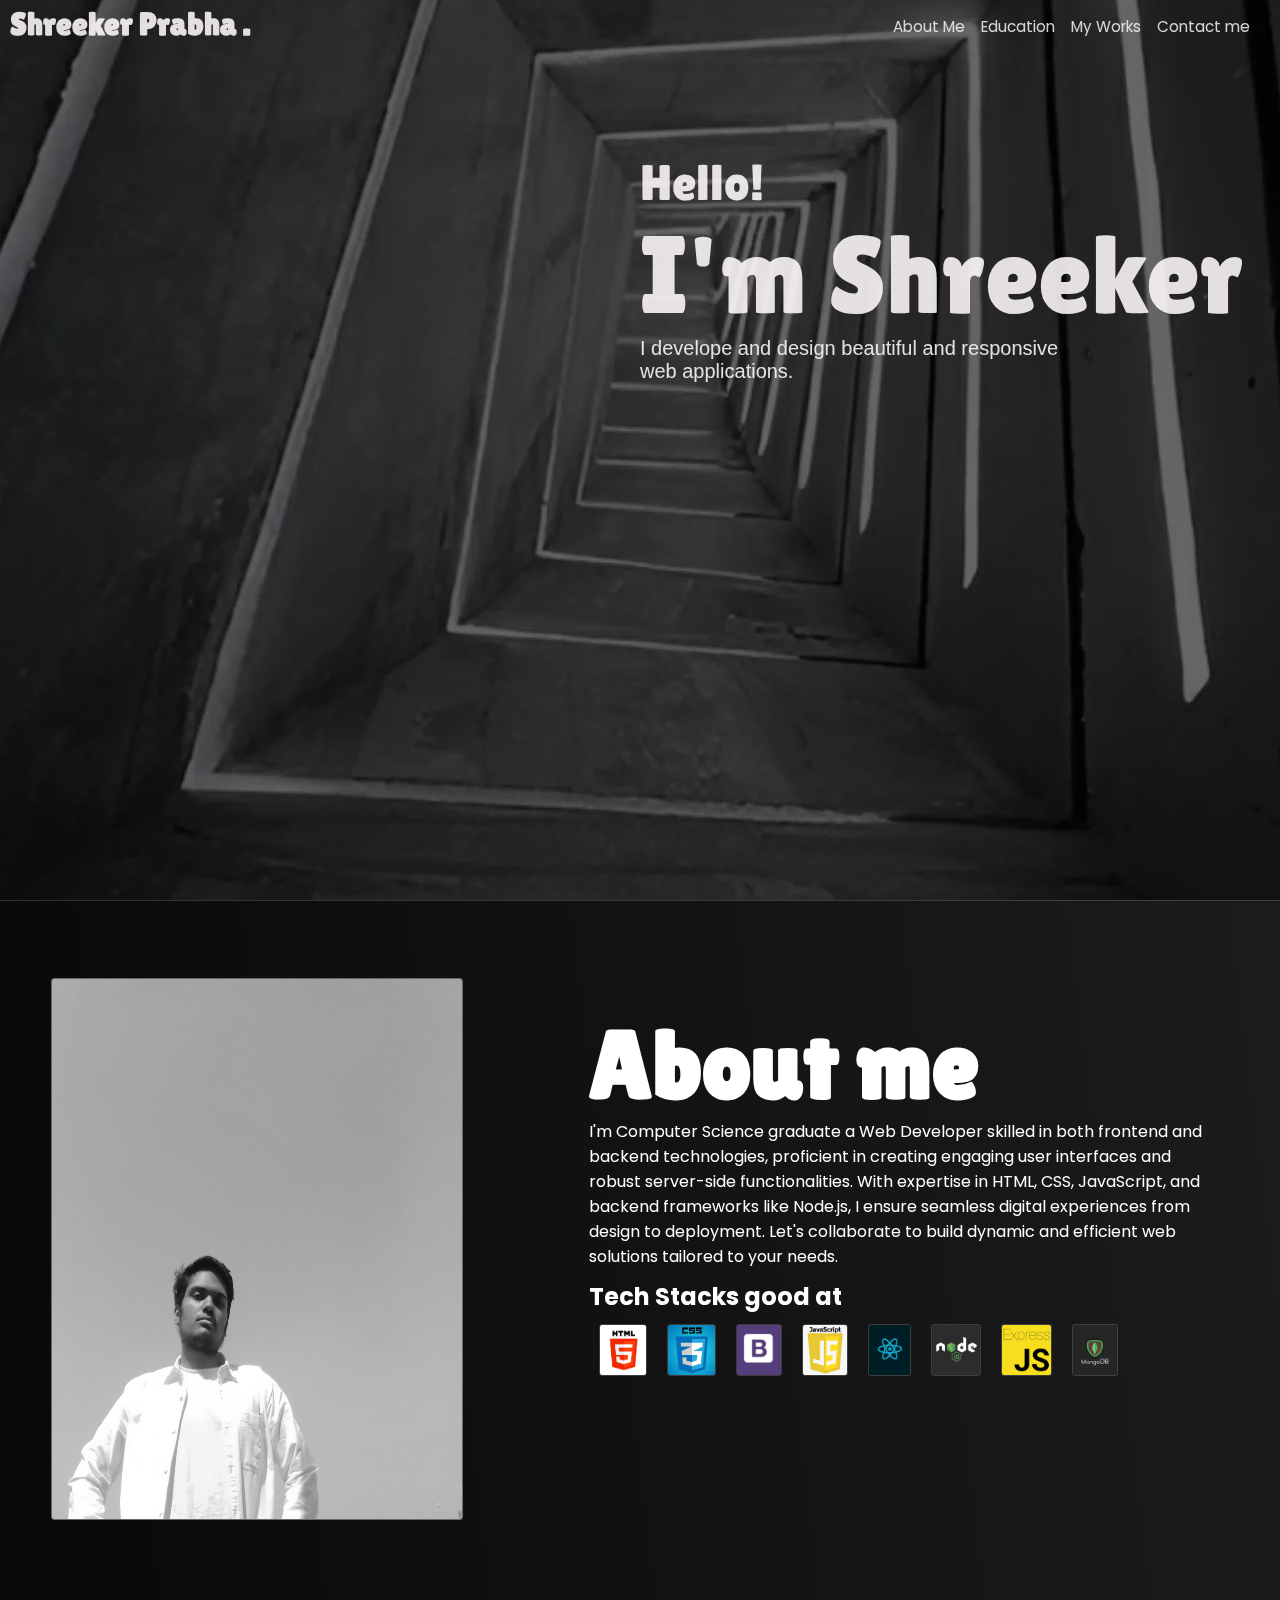
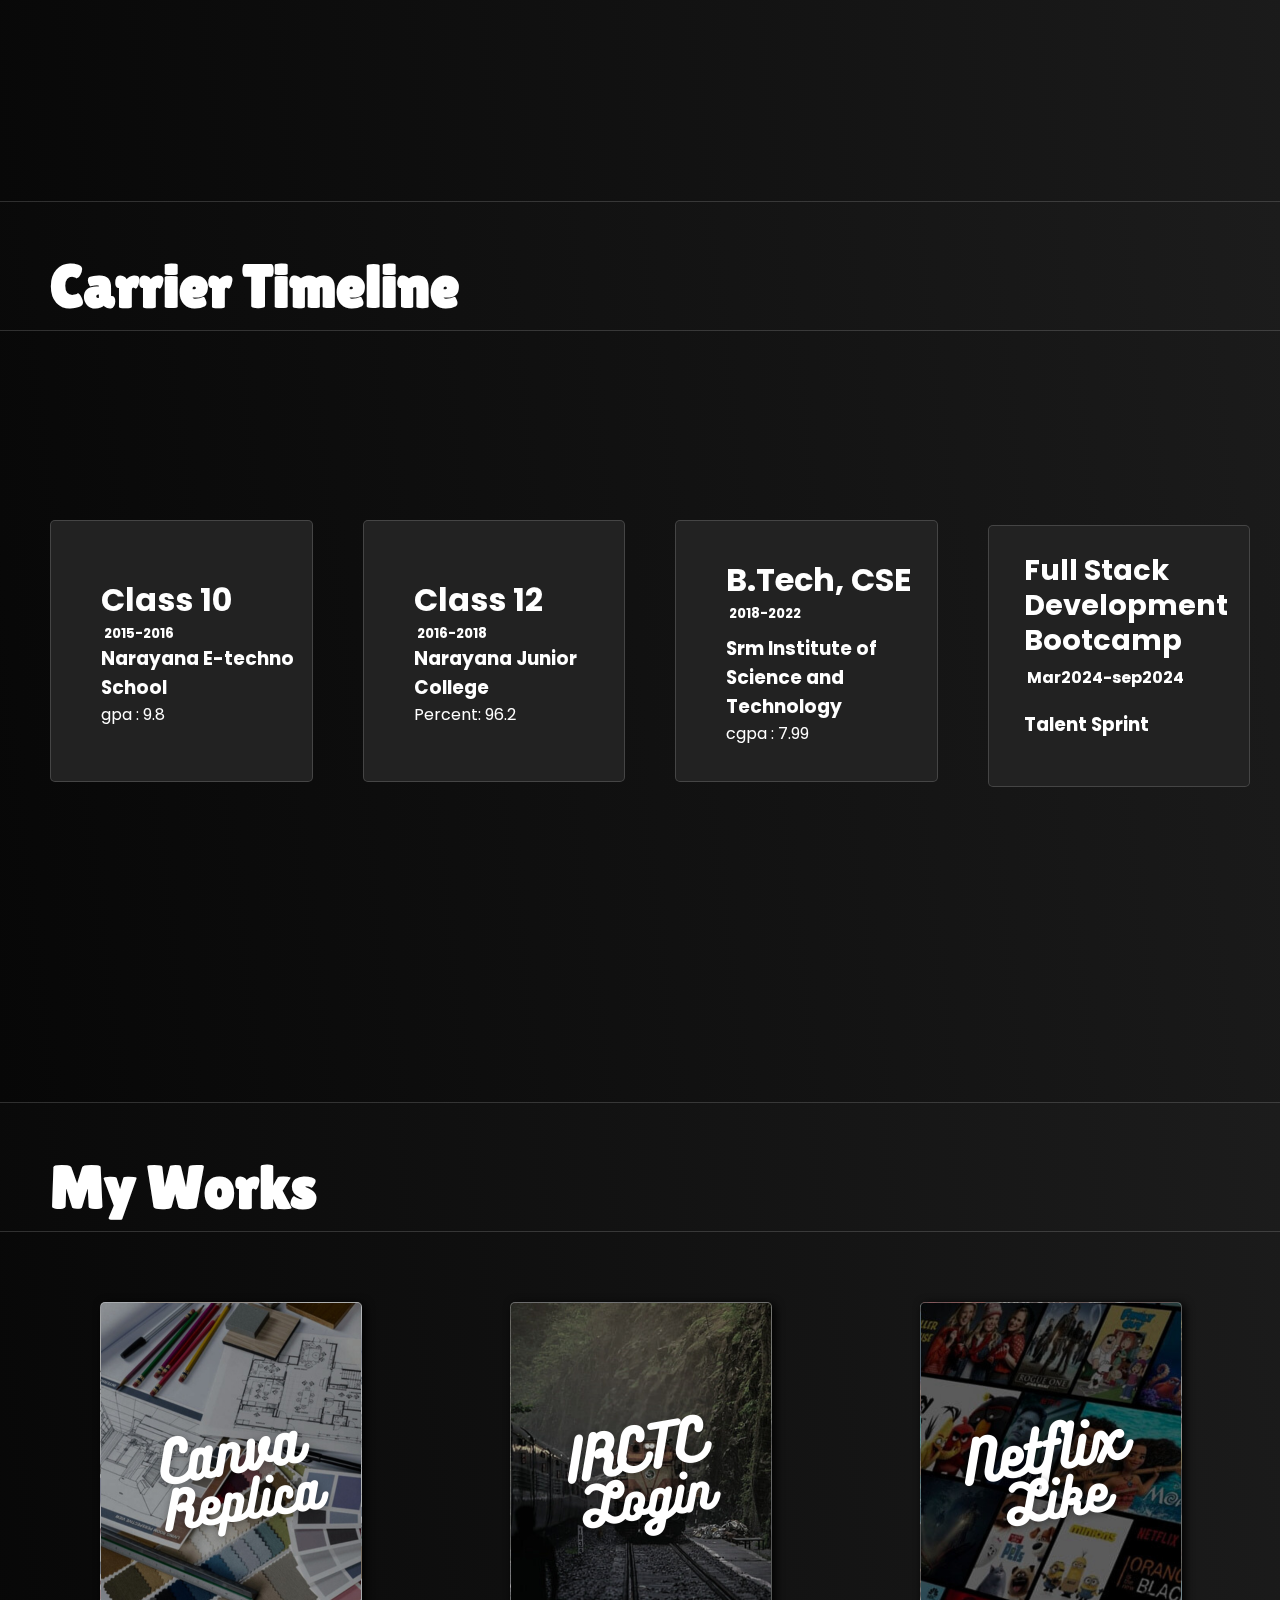
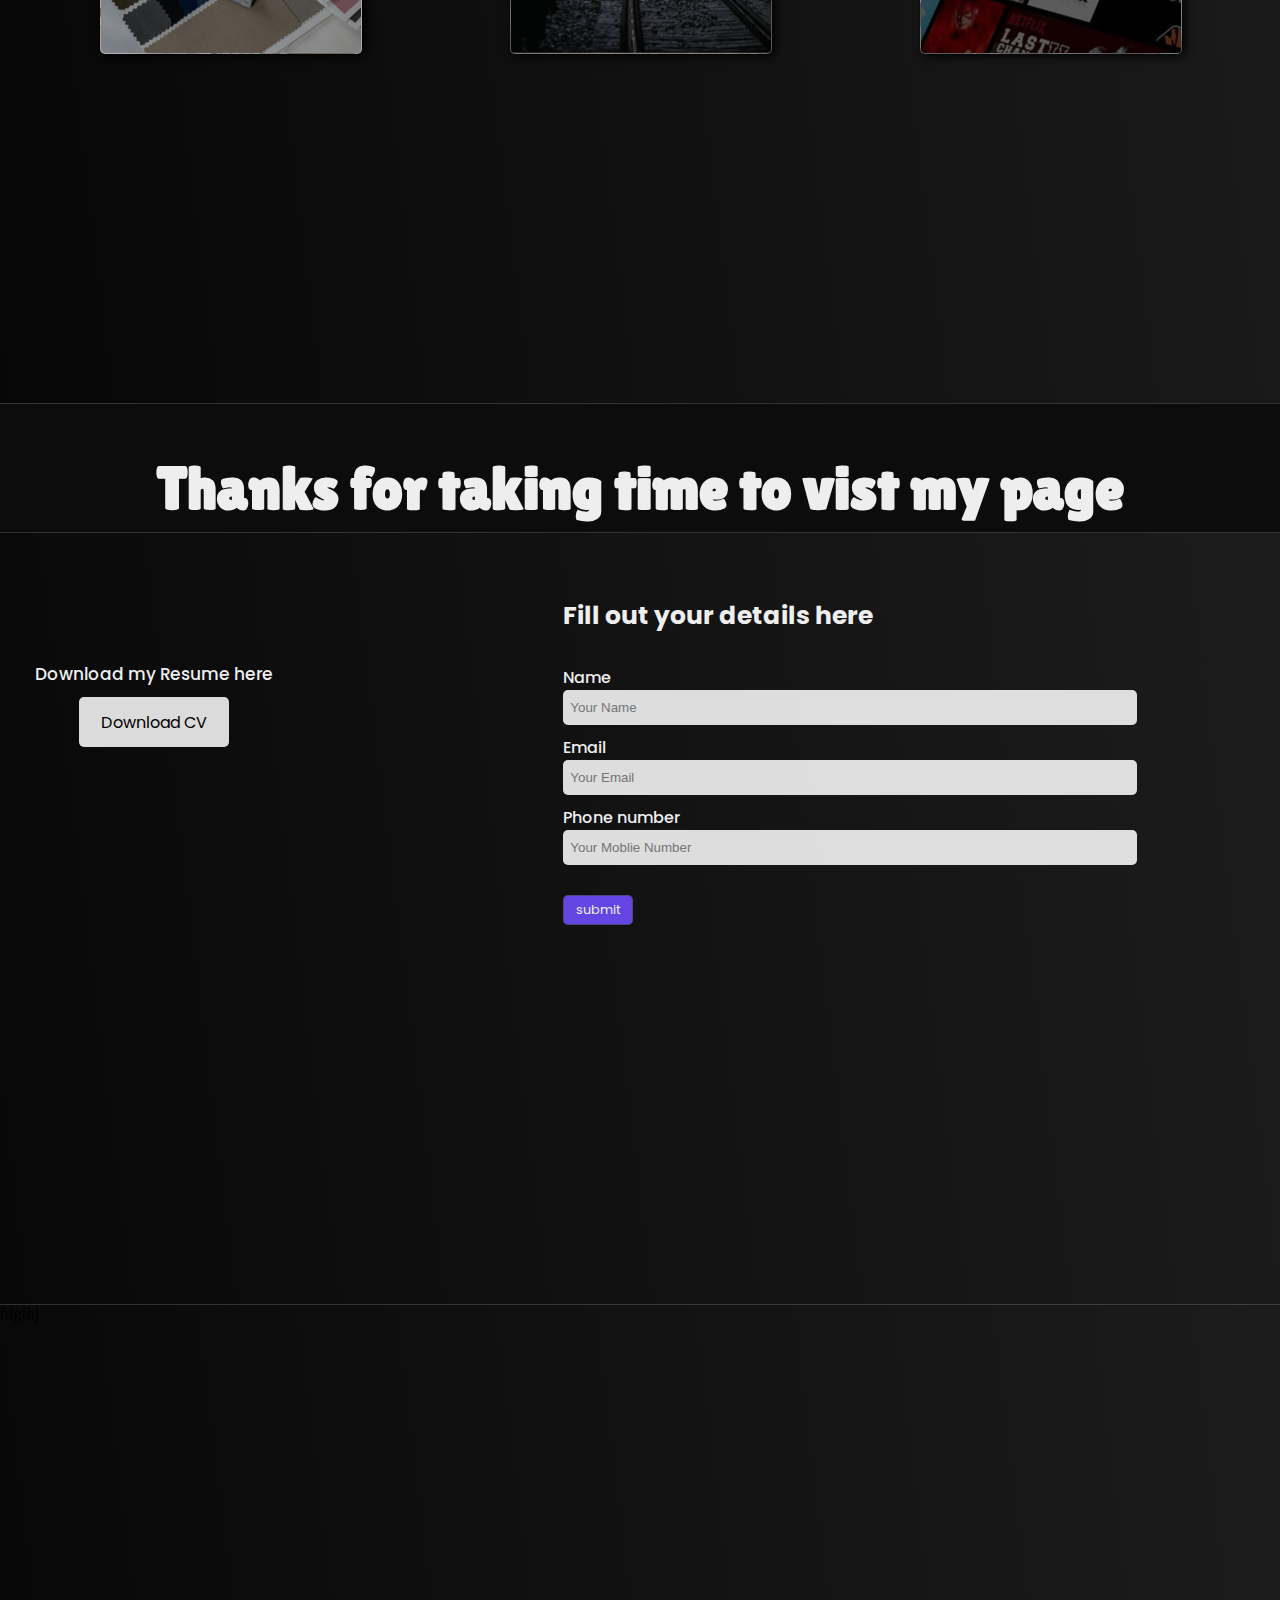
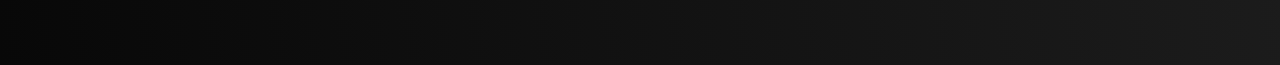
<file: portfolio.html>
<!DOCTYPE html>
<html lang="en">

<head>
    <meta charset="UTF-8">
    <meta name="viewport" content="width=device-width, initial-scale=1.0">
    <title>Document</title>
    <link rel="stylesheet" href="portfolio.css">
    <link rel="preconnect" href="https://fonts.googleapis.com">
    <link rel="preconnect" href="https://fonts.gstatic.com" crossorigin>
    <link
        href="https://fonts.googleapis.com/css2?family=Josefin+Sans:ital,wght@0,100..700;1,100..700&family=Lilita+One&family=Poppins:ital,wght@0,100;0,200;0,300;0,400;0,500;0,600;0,700;0,800;0,900;1,100;1,200;1,300;1,400;1,500;1,600;1,700;1,800;1,900&display=swap"
        rel="stylesheet">
    <link rel="stylesheet" href="https://cdnjs.cloudflare.com/ajax/libs/font-awesome/6.5.2/css/all.min.css">
</head>

<body>
    <div class="content">
        <div class="menubar">

            <i class="fa-solid fa-bars"></i>

            <div class="sidenav">
                <li>
                    <h1>Shreeker Prabha</h1>
                </li>
                <li class="navcon"><a href="#three">About me</a> </li>
                <li class="navcon"><a href="#four">Education</a></li>
                <li class="navcon"><a href="#five">My Works</a></li>
                <li class="navcon"><a href="#six">Contact me</a></li>

            </div>



        </div>


        <div class="tile" id="one">



            <div class="logo">

                <h1>Shreeker Prabha <b>.</b></h1>
            </div>
            <div class="rightnav">
                <li class="list1" ><a href="#three">About Me</a></li>&nbsp;&nbsp;&nbsp;&nbsp;
                <li class="list1" ><a href="#four">Education</a></li>&nbsp;&nbsp;&nbsp;&nbsp;
                <li class="list1" ><a href="#five">My Works</a></li>&nbsp;&nbsp;&nbsp;&nbsp;
                <li class="list1" ><a href="#six">Contact me</a></li>


            </div>
        </div>
        <div class="tile" id="two">

            <video autoplay muted src="images/My Video2.mp4"></video>
            <div class="con1">
                <div class="intro">
                    <h1>
                        Hello!

                    </h1>

                </div>
                <div class="name">
                    <h1>
                        I'm Shreeker
                    </h1>

                </div>
                <div class="moto1">
                    <h1>
                        I develope and design beautiful and responsive
                    </h1>
                </div>
                <div class="moto2">
                    <h1>web applications.</h1>
                </div>

            </div>


        </div>
        <div class="tile" id="three">
            <div class="profileimg">
                <div class="photo1">
                    <img src="images/profile photo.jpg" alt="">
                </div>
            </div>
            <div class="aboutme">
                <div class="matter1">
                    <h1>About me</h1>
                    <p>I'm Computer Science graduate a Web Developer skilled in both frontend and backend technologies,
                        proficient in creating engaging user interfaces and robust server-side functionalities. With
                        expertise in HTML, CSS, JavaScript, and backend frameworks like Node.js, I ensure seamless
                        digital experiences from design to deployment. Let's collaborate to build dynamic and efficient
                        web solutions tailored to your needs.</p>
                </div>
                <h2>
                    Tech Stacks good at
                </h2>

                <div class="stacks">

                    <img src="images/html.png" alt="">
                    <img src="images/css.png" alt="">
                    <img src="images/bootstrap.png" alt="">
                    <img src="images/js.png" alt="">
                    <img src="images/react.js.png" alt="">
                    <img src="images/Screenshot 2024-04-14 191000.png" alt="">
                    <img src="images/expressjs.png" alt="">
                    <img src="images/mongodb.png" alt="">
                </div>
            </div>
        </div>
        <div class="tile" id="four">
            <div class="tit1"><h1>Carrier Timeline</h1></div>
            <div class="time">
                <div class="abhyaz">
                    <h1>Class 10</h1>
                    <h5>&nbsp;2015-2016</h5>
                    <h3>Narayana E-techno School</h3>
                    
                    <p>gpa : 9.8</p>
                </div>
                <div class="srm">
                    <h1>Class 12</h1>
                    <h5>&nbsp;2016-2018</h5>
                    <h3>Narayana Junior College</h3>
                    
                    <p>Percent: 96.2</p>
                </div>
                <div class="inter">
                    <h1>B.Tech, CSE</h1>
                    <h5>&nbsp;2018-2022</h5>
                    <h3>Srm Institute of Science and Technology</h3>
                    
                    <p>cgpa : 7.99</p>
                </div>
                <div class="ssc">
                    <h1>Full Stack Development Bootcamp</h1>
                    <h5>&nbsp;Mar2024-sep2024</h5>
                    <h3>Talent Sprint</h3>
                    
                    
                </div>
            </div>
            

        </div>
        <div class="tile" id="five">
           <div class="tit2">
                <h1>My Works</h1>
           </div>
           <div class="works">
            <div class="work1">
                <div class="workinfo1">
                    <h1>Canva <br>home page Replica</h1>
                    <h4>Tools Used: <br>HTML,CSS,BOOTSTRAP</h4>
                </div>
            </div>
            <div class="work2">
                <div class="workinfo1">
                    <h1>IRCTC <br>Login page Replica</h1>
                    <h4>Tools Used: <br>HTML,CSS</h4>
                </div>
            </div>
            <div class="work3">
                <div class="workinfo1">
                    <h1>Netflix<br>Home page </h1>
                    <h4>Tools Used: <br>HTML,CSS BOOTSTRAP</h4>
                </div>
            </div>
           </div>
        </div>
        <div class="tile" id="six">
            <div class="endcard">
                <h1>Thanks for taking time to vist my page</h1>
            </div>
            <div class="form">
                <div class="dcv">
                    <h2>Download my Resume here</h2>
                    <a href="Tejaswi Srikar Prabha Resume Online.pdf" download=""><button>Download CV</button></a>
                </div>
                <div class="details">
                    <div>
                        <h2>Fill out your details here</h2>
                    </div>
                    <div class="textboxes">
                        <div class="email">
                            <label for="">Name <br></label>
                            <input type="name" placeholder="&nbsp; Your Name">
                        </div>
                        <div class="email">
                            <label for="">Email <br></label>
                            <input type="email" placeholder="&nbsp; Your Email">
                        </div>
                        <div class="number">
                            <label for="">Phone number <br></label>
                            <input type="number" placeholder="&nbsp; Your Moblie Number">
                        </div>
                        <div class="btn">
                            <button>submit</button>
                        </div>

                    </div>
                </div>
            </div>
        </div>

    </div>
    <div class="footer">
        fdgfhj
    </div>
</body>

</html>
</file>
<file: portfolio.css>
* {
    padding: 0px;
    margin: 0px;

}

html {
    scroll-behavior: smooth;
    scroll-margin-top: 50px;
    scroll-snap-type: y mandatory;




}

.tile {
    scroll-snap-align: start;
    scroll-snap-stop: always;
}

::-webkit-scrollbar {
    display: none;
}

body {
    background-color: black;
    overflow-x: hidden;


}

#one {
    width: 100vw;
    height: 50px;
    position: fixed;
    z-index: 2;

    font-family: "Poppins", sans-serif;
    display: grid;
    grid-template-rows: 1fr;
    grid-template-columns: 1fr 1fr;

}
.menubar{
    display: none;
    position: fixed;
    color: rgb(12, 12, 12);
    font-size: 25px;
    padding-left: 20px;
    padding-top: 8px;
    z-index: 3;
    cursor: pointer;
    
}
.sublist{
    list-style-type: none;
}
.menubar:hover{
    color: black;
    .sidenav{
        transform: translateX(105vw);
    }
}

.logo {
    grid-row: 1/2;
    grid-column: 1/2;
    font-family: "Lilita One", sans-serif;
    color: rgba(255, 250, 250, 0.88);
    font-weight: 500;
    padding-left: 10px;
    padding-top: 5px;
    display: flex;
    flex-direction: row;
    

}
.logo h1{
    cursor: pointer;
    
}


.rightnav {
    position: relative;
    grid-row: 1/2;
    grid-column: 2/3;
    display: flex;
    font-size: 0.95rem;
    display: flex;
    justify-content: flex-end;
    padding-right: 30px;
    padding-top: 15px;
    color: rgba(239, 239, 239, 0.88);
}
.rightnav a{
    text-decoration: none;
    position: relative;
    cursor: pointer;
    color: rgba(239, 239, 239, 0.88);
}
.rightnav li {
    list-style-type: none;
    position: relative;
    cursor: pointer;
    
   
}

.list1::after{
    content: '';
    position: absolute;
    background-color: white;
    height: 3px;
    width: 0;
    left: 0;
    top: 25px;
    transition: 0.3s;

}
.list1{
    transition: 0.3s;
}
.list1:hover{
    transform: scale(1.05);
}
.list1:hover::after{
       width: 100%;
}
.sidenav{
    background-color: black;
    color: rgb(224, 223, 223);
    height: 100vh;
    width: 100vw;
    display: flex;
    flex-direction: column;
    justify-content: center;
    align-items: flex-start;
    
    
    
    
    transition: 0.3s;
    
    position: absolute;
    z-index: 3;
    top: 0px;
    left:-120vw;
    
    
    

}

.sidenav li{
    
    list-style-type: none ;
    text-align: center;
    
    line-height: 15vh;
    transition: 0.3s;
    
    

}
.sidenav h1{
    font-family: "Lilita One", sans-serif;
    font-size: 2rem;
    
}
.sidenav a{
    text-decoration: none;
    color: rgba(255, 255, 255, 0.88);
    font-size: 1.5rem;
    font-family: "Poppins", sans-serif;
    transition: 0.3s;
}
.navcon:hover{
    transform: scale(1.15);
    color: rgb(181, 180, 180);
}

.name1{
    font-family: "Lilita One", sans-serif;
    
   
}

#two {
    display: grid;
    grid-template-rows: 1fr;
    grid-template-columns: 1fr 1fr;
    position: sticky;
    top: 0vh;
    height: 100vh;
    width: 100vw;
    background-color: rgb(0, 0, 0);

    z-index: -1;
    color: white;
    overflow: hidden;
}



#two video {
    position: fixed;
    min-width: 100vw;
    min-height: 100vh;

    right: -300px;
    bottom: 0px;
    opacity: 0.4;
    z-index: -2;

}
.con1 {
    display: flex;
    flex-direction: column;
    padding-top: 15%;
    padding-left: 60px;
    
    grid-row: 1/2;
    grid-column: 2/3;
    position: fixed;


}


.intro {

    display: inline-block;


    animation: visb 3s;


}

@keyframes visb {
    0% {
        opacity: 0;
    }

    100% {
        opacity: 0;
    }
}

.intro h1{

    width: 100%;
    font-family: "Lilita One", sans-serif;
    font-weight: 500;
    font-size: 50px;
    color: rgba(255, 250, 250, 0.88);
    white-space: nowrap;
    overflow: hidden;
    opacity: 1;
    animation:
        typing 0.5s steps(6),
        step-end  alternate;
    animation-delay: 3s;



}



@keyframes typing {
    0% {

        width: 0%;
    }

}

.name {

    display: inline-block;


    animation: visb 4.5s;


}

@keyframes visb {
    0% {
        opacity: 0;
    }

    100% {
        opacity: 0;
    }
}

.name h1 {

    width: 100%;
    font-family: "Lilita One", sans-serif;
    font-weight: 500;
    font-size: 110px;
    color: rgba(255, 250, 250, 0.88);
    white-space: nowrap;
    overflow: hidden;
    opacity: 1;
    animation:
        typing 1s steps(12),
        step-end infinite alternate;
    animation-delay: 4.5s;



}



.moto1 {

    display: inline-block;


    animation: visb 7s;


}


.moto1 h1 {

    width: 100%;
    color: rgba(255, 250, 250, 0.88);
    font-weight: 100;
    font-size: 20px;
    font-family: 'Lucida Sans', 'Lucida Sans Regular', 'Lucida Grande', 'Lucida Sans Unicode', Geneva, Verdana, sans-serif;
    white-space: nowrap;
    overflow: hidden;
    opacity: 1;
    animation:
        typing 3s steps(46),
        step-end  alternate;
    animation-delay: 7s;



}


.moto2 {

    display: inline-block;


    animation: visb 9.5s;


}

.moto2 h1 {

    width: 100%;
    color: rgba(255, 250, 250, 0.88);
    font-weight: 100;
    font-size: 20px;
    font-family: 'Lucida Sans', 'Lucida Sans Regular', 'Lucida Grande', 'Lucida Sans Unicode', Geneva, Verdana, sans-serif;
    white-space: nowrap;
    overflow: hidden;
    opacity: 1;
    animation:
        typing 1.9s steps(17),
        step-end  alternate;
    animation-delay: 9.5s;



}

#three {

    position: sticky;
    top: 50px;
    height: 100vh;
    width: 100vw;
    
    background: linear-gradient(83deg, rgb(8, 8, 8) 0%, rgba(28,28,28,1) 100%, rgba(0,0,0,1) 100%);
    border-top: 1px solid rgba(255, 255, 255, 0.161);
    z-index: -1;
    color: white;
    
    display: grid;
    grid-template-rows: 1fr;
    grid-template-columns: 1fr 1fr 1fr 1fr 1fr;
    transition: 0.3s;
}
.profileimg{
    grid-row: 1/2;
    grid-column: 1/3;
    
    
    
}
.photo1{
    height: 60%;
    width: 80%;
    padding-left: 10%;
    padding-top: 15%;
    flex-shrink: 0;

}
.photo1 img{
    overflow: hidden;
   width: 100%;
   height: 100%;
   border-radius: 3px;
   border: 1px solid rgba(255, 255, 255, 0.384);
}

.aboutme{
    grid-row: 1/2;
    grid-column: 3/6;
    
    display: flex;
    flex-direction: column;
    padding: 10%;
    
}
.matter1{
   
   padding-top: 5%;
}
.matter1 h1{
    font-size: 6em;
    font-family: "Lilita One", sans-serif;
    
}
.matter1 p{
    font-family: "Poppins", sans-serif;
}
.stacks {
    display: flex;
    flex-direction: row;
    flex-wrap: wrap;
}
.aboutme h2{
    font-family: "Poppins", sans-serif;
    margin-top: 10px;
    margin-bottom: 10px;
}
.stacks img{
    height:50px;
    margin-left: 10px;
    margin-right: 10px;
    border-radius: 3px;
    border: 1px solid rgba(255, 255, 255, 0.178);
   
}






#four {
    position: sticky;
    top: 50px;
    height: 100vh;
    width: 100vw;
    z-index: 0;
    background: linear-gradient(83deg, rgb(8, 8, 8) 0%, rgba(28,28,28,1) 100%, rgba(0,0,0,1) 100%);
    border-top: 1px solid rgba(255, 255, 255, 0.161);
    color: white;
    
}
.tit1{
    padding-top: 50px;
    padding-left: 50px;
    padding-bottom: 10px;
    font-family: "Lilita One", sans-serif;
    font-size: 30px;
    border-bottom: 1px solid rgba(255, 255, 255, 0.161);
    
}
.time{
    background-color: rgba(62, 62, 62, 0.007);
    height: 100%;
    display: flex;
    justify-content: center;
    align-items: center;
   padding-right: 30px;
    
    
}
.time  div{
    width: 260px;
    height: 260px;
    background-color: rgb(34, 34, 34);
    margin-left: 50px;
    margin-bottom: 20%;
    border: 1px solid  rgba(255, 255, 255, 0.161);
    border-radius: 5px;

}
.time div::after{
    content: '';
    position: absolute;
    background-color: white;
    height: 4px;
    width: 0%;
    left: 60px;
    top: 320px;
    z-index: -1;
    
    transition: 0.5s;
}
.abhyaz,.srm,.inter,.ssc{
    transition: 0.3s;
}
.abhyaz:hover{
    border-color: white;
}

.srm:hover{
    border-color: white;
    
}
.inter:hover{
    border-color: white;
}
.ssc:hover{
    border-color: white;
}
.abhyaz:hover::after {
    width: 0%;
    
}
.srm:hover::after {
    width: 25%;
}
.inter:hover::after {
    width: 50%;
}
.ssc:hover::after {
    width: 75%;
}

.abhyaz,.srm,.inter,.ssc{
    display: flex;
    flex-direction: column;
    justify-content: center;
    padding-left: 50px;
}
.abhyaz,.srm,.inter,.ssc h1{
    font-size: 3rem;
    font-family: "Poppins", sans-serif;
}
.abhyaz,.srm,.inter,.ssc h5{
    font-size: 1rem;
    font-family: "Poppins", sans-serif;
    margin-bottom: 20px;
    margin-top: -10px;
}
.abhyaz,.srm,.inter,.ssc h3{
    font-family: "Poppins", sans-serif;
}
.abhyaz,.srm,.inter,.ssc p{
    font-family: "Poppins", sans-serif;
}
.ssc h1{
    margin-top: -20px;
    font-size: 1.8rem;
    line-height: 35px;
    margin-bottom: 5px;
    margin-left: -15px;
}
.ssc h5{
    margin-top: 0.1rem;
    margin-left: -15px;
}
.ssc h3{
    margin-left: -15px;
}
.inter h5{
    margin-bottom: 10px;
}


#five {
    position: sticky;
    top: 50px;
    height: 100vh;
    width: 100vw;
    background-color: rgb(3, 3, 3);
    z-index: 1;
    color: white;
    background: linear-gradient(83deg, rgb(8, 8, 8) 0%, rgba(28,28,28,1) 100%, rgba(0,0,0,1) 100%);
    border-top: 1px solid rgba(255, 255, 255, 0.161);
}
.tit2{
    padding-top: 50px;
    padding-left: 50px;
    padding-bottom: 10px;
    font-family: "Lilita One", sans-serif;
    font-size: 30px;
    border-bottom: 1px solid rgba(255, 255, 255, 0.161);
    
}
.works{
    background-color: rgba(62, 62, 62, 0.007);
    height: 100%;
    display: grid;
    grid-template-rows: 1fr;
    grid-template-columns: 1fr 1fr 1fr;
    padding-left: 50px ;

}

.work1{
    background-image: url(images/Canva.png);
    
    width: 260px;
    height: 350px;
    background-color: rgb(34, 34, 34);
    margin-left: 50px;
    margin-bottom: 20%;
    border: 1px solid  rgba(255, 255, 255, 0.336);
    border-radius: 5px;
    margin-top: 17%;
    overflow: hidden;
    box-shadow: 3px 2px 10px rgb(0, 0, 0);
    transition: 0.3s;
    
    
    
}
.workinfo1{
    width: 100%;
    height: 100%;
background: rgba(0, 0, 0, 0.421);
border-radius: 5px;

backdrop-filter: blur(5px);
-webkit-backdrop-filter: blur(5px);

display: flex;
    flex-direction: column;
    justify-content: center;
    padding-left: 20px;
    transition: .7s;
    opacity: 0;
    

}
.work1:hover{
    transform: scale(1.05);
    .workinfo1{
        opacity: 1;
        
    }
}
.work2:hover{
    transform: scale(1.05);
    .workinfo1{
        opacity: 1;
        
    }
}
.work3:hover{
    transform: scale(1.05);
    .workinfo1{
        opacity: 1;
        
    }
}
.workinfo1 h1{
    font-size: 2rem;
    font-family: "Poppins", sans-serif;
    margin-bottom: 10px;
    
}
.workinfo1 h4{
    font-family: "Poppins", sans-serif;
}
.work2{
    background-image: url(images/Canva\ \(1\).png);
    width: 260px;
    height: 350px;
    background-color: rgb(34, 34, 34);
    margin-left: 50px;
    margin-bottom: 20%;
    border: 1px solid  rgba(255, 255, 255, 0.336);
    border-radius: 5px;
    margin-top: 17%;
    overflow: hidden;
    box-shadow: 3px 2px 10px rgb(0, 0, 0);
}
.work3{
    background-image: url(images/Canva\ \(2\).png);
    width: 260px;
    height: 350px;
    background-color: rgb(34, 34, 34);
    margin-left: 50px;
    margin-bottom: 20%;
    border: 1px solid  rgba(255, 255, 255, 0.336);
    border-radius: 5px;
    margin-top: 17%;
    overflow: hidden;
    box-shadow: 3px 2px 10px rgb(0, 0, 0);
}

#six {
    position: relative;
    height: 100vh;
    width: 100vw;
    background-color: rgb(12, 12, 12);
    z-index: 2;
    border-top: 1px solid rgba(255, 255, 255, 0.161);
    
}
.endcard{
    padding-top: 50px;
    text-align: center;
    padding-bottom: 10px;
    font-family: "Lilita One", sans-serif;
    font-size: 30px;
    border-bottom: 1px solid rgba(255, 255, 255, 0.161);
    color: rgb(239, 238, 238);
    
}
.dcv h2{
    color: rgb(239, 238, 238);
    font-family: "Poppins", sans-serif;
    font-size: 17px;
    font-weight: 500;
}
.dcv button{
    width:150px;
    height: 50px;
    border-radius: 5px;
    background-color: rgb(219, 219, 219);
    font-family: "Poppins", sans-serif;
    border: none;
    color: black;
    font-size: 1rem;
    transition: 0.3s;
    margin-top: 10px;
    
    
}
.dcv button:hover{
    background-color: rgb(255, 255, 255);
    transform: scale(1.05);
    
}
.dcv a{
    text-decoration: none;
    
}
.details h2{
    color: rgb(239, 238, 238);
    font-family: "Poppins", sans-serif;
    font-size: 25px;
    font-weight: 700;
    margin-bottom: 30px;
}
.details button{
    width:70px;
    height: 30px;
    border-radius: 5px;
    background-color: rgb(98, 69, 226);
    font-family: "Poppins", sans-serif;
    border: 1px solid  rgba(71, 71, 71, 0.634);
    color: rgb(238, 238, 238);
    font-size: .8rem;
    transition: 0.3s;
    margin-top: 20px;
}
.details input{
    width: 80%;
    height: 35px;
    border-radius: 5px;
    background-color: rgba(255, 255, 255, 0.86);
    border: none;
    margin-bottom: 10px;

    
}
.details label{
    color: rgb(239, 238, 238);
    font-family: "Poppins", sans-serif;
    margin-bottom: 10px;
    font-weight: 500;
    
}

.details button:hover{
    background-color: rgb(255, 255, 255);
    transform: scale(1.05);
}
.form{
    display: flex;
    
    height: 100%;
    background: linear-gradient(83deg, rgb(8, 8, 8) 0%, rgba(28,28,28,1) 100%, rgba(0,0,0,1) 100%);
    
}
.details{
    
    width: 70%;
    padding-top: 5%;
    padding-left: 20%;
    
}
.dcv{
    
    width: 30%;
    display: flex;
    padding-top: 10%;
    align-items: center;
    flex-direction: column;
}


.footer {
    position: relative;
    bottom: 0px;
    height: 40vh;
    width: 100vw;
    
    z-index: 2;
    background: linear-gradient(83deg, rgb(8, 8, 8) 0%, rgba(28,28,28,1) 100%, rgba(0,0,0,1) 100%);
    border-top: 1px solid rgba(255, 255, 255, 0.161);
    
}

@media only screen and (max-width:379px) {
    .rightnav{
        display: none;
     }
     #two{
        display: flex;
        justify-content: center;
        align-items: center;
     }
     #two video{
        right:-1000px;
        
        
}
     .con1{
        margin-top: 0;
        justify-content: center;
        align-items: center;
        margin-top: -90%;
        padding-right: 60px;
        
        
         
         
     }
     .intro h1{
        font-size: 30px;
   
      }
      .name h1{
       font-size: 50px;
   
     }
     .moto1 h1{
        font-size: 14px;
    
      }
      .moto2 h1{
        font-size: 14px;
    
      }
     
      .menubar{
        display: inline-block;
      }
      .logo{
       margin-left: 8vh;
       width: 300px;
       font-size: 15px;
      } 
      .sidenav li{
        margin-left: 12vh;
      }
      #three{
        grid-template-rows: 1fr;
        grid-template-columns: 1fr ;
      }
      .profileimg{
        display: none;
      }
      .matter1 h1{
           font-size: 3.5rem;
      }
      .stacks img{
        margin-bottom: 10px;
      }
      .tit1 {
        padding-top: 10px;
        margin-bottom: -50px;
       

        
      }
      .tit1 h1{
        font-size: 2rem;
      }
      .time{
        flex-direction: column;
        
        
      }
      
      .time div{
        height: 100px;
        margin-top: 0px;
       
        margin-bottom: 10%;
        
        
      }
    
      .abhyaz,.srm,.inter,.ssc h1{
        font-size: 1.5rem;
        font-family: "Poppins", sans-serif;
    }
    .abhyaz,.srm,.inter,.ssc h5{
        font-size: 0.7rem;
        font-family: "Poppins", sans-serif;
        margin-bottom: 20px;
        margin-top: -10px;
    }
    .abhyaz,.srm,.inter,.ssc h3{
        font-family: "Poppins", sans-serif;
    }
    .abhyaz,.srm,.inter,.ssc p{
        font-family: "Poppins", sans-serif;
    }
    .inter h1{
        font-size: 1.2rem;
    }
    .inter h3{
        font-size: 0.7rem;
    }
    .inter h5{margin-bottom: 1px;}
    
    .ssc h1{
        margin-top: 8px;
        font-size: 1rem;
        line-height: 20px;
        margin-bottom: 0px;
    }
    .ssc h3{
        font-size: 0.7rem;
    }
    .ssc h5{
        margin-top: 0.1rem;
        margin-bottom: 3px;
    }
    .time div::after{
        display: none;
    }
    .tit2 {
        padding-top: 10px;
        margin-bottom: -50px;
       

        
      }
      .tit2 h1{
        font-size: 2rem;
      }
    .works{
        display: flex;
        flex-direction: column;
        padding-top: 50px;
        
    }
    .work1,.work2,.work3{
        height: 160px;
        width: 180px;
        margin-top: 5%;
        margin-bottom: 0px;
        background-size: cover;
    }
    .workinfo1 h1{
        font-size: 1.2rem;
        padding-right: 10px;
    }
    .workinfo1 h4{
        font-size: 0.5rem;
        padding-right: 10px;
    }
    .endcard {
        padding-top: 10px;
        margin-bottom: 0px;
       

        
      }
      .endcard h1{
        font-size: 1rem;
      }
      .form{
        flex-direction: column;
      }
      .dcv{
        width: 100%;
      }

      
}
@media only screen and (min-width:380px) and (max-width:480px) {
    .rightnav{
       display: none;
    }
    #two{
       display: flex;
       justify-content: center;
       align-items: center;
    }
    #two video{
       right:-1000px;
       
       
      
   }
    .con1{
       margin-top: 0;
       justify-content: center;
       align-items: center;
       margin-top: -120%;
       padding-right: 60px;
       
       
        
        
    }
    .intro h1{
       font-size: 40px;
  
     }
     .name h1{
      font-size: 70px;
  
    }
    .moto1 h1{
       font-size: 16px;
   
     }
     .moto2 h1{
       font-size: 16px;
   
     }
     
     .menubar{
       display: inline-block;
     }
     .logo{
      margin-left: 8vh;
      width: 300px;
      font-size: 15px;
     } 
     .sidenav li{
       margin-left: 10vh
     }
     #three{
        grid-template-rows: 1fr;
        grid-template-columns: 1fr ;
      }
      .profileimg{
        display: none;
      }
      .matter1 h1{
           font-size: 5rem;
           margin-bottom: 10px;
      }
      .stacks img{
        margin-bottom: 10px;
      }
     .tit1 {
        padding-top: 10px;
        margin-bottom: -50px;
       

        
      }
      .tit1 h1{
        font-size: 2rem;
      }
      .time{
        flex-direction: column;
        
        
      }
      
      .time div{
        height: 130px;
        margin-top: 0px;
       
        margin-bottom: 10%;
        
        
      }
    
      .abhyaz,.srm,.inter,.ssc h1{
        font-size: 1.5rem;
        font-family: "Poppins", sans-serif;
    }
    .abhyaz,.srm,.inter,.ssc h5{
        font-size: 0.7rem;
        font-family: "Poppins", sans-serif;
        margin-bottom: 20px;
        margin-top: -10px;
    }
    .abhyaz,.srm,.inter,.ssc h3{
        font-family: "Poppins", sans-serif;
    }
    .abhyaz,.srm,.inter,.ssc p{
        font-family: "Poppins", sans-serif;
    }
    .inter h1{
        font-size: 1.2rem;
    }
    .inter h3{
        font-size: 0.7rem;
    }
    .inter h5{margin-bottom: 1px;}
    
    .ssc h1{
        margin-top: 8px;
        font-size: 1.2rem;
        line-height: 25px;
        margin-bottom: 0px;
    }
    .ssc h5{
        margin-top: 0.1rem;
        margin-bottom: 5px;
    }
    .ssc h3{
        font-size: 1rem;
    }
    .time div::after{
        display: none;
    }
    .tit2 {
        padding-top: 10px;
        margin-bottom: -50px;
       

        
      }
      .tit2 h1{
        font-size: 2rem;
      }
    .works{
        display: flex;
        flex-direction: column;
        padding-top: 50px;
        
    }
    .work1,.work2,.work3{
        height: 200px;
        width: 200px;
        margin-top: 5%;
        margin-bottom: 0px;
        background-size: cover;
    }
    .workinfo1 h1{
        font-size: 1.2rem;
        padding-right: 10px;
    }
    .workinfo1 h4{
        font-size: 0.5rem;
        padding-right: 10px;
    }
    .endcard {
        padding-top: 10px;
        margin-bottom: 0px;
       

        
      }
      .endcard h1{
        font-size: 1rem;
      }
      .form{
        flex-direction: column;
      }
      .dcv{
        width: 100%;
      }

}
@media  only screen and (min-width:481px) and (max-width:767px) {
    .rightnav{
      display: none;
    } 
    .menubar{
      display: inline-block;
    }
    .logo{
     margin-left: 8vh;
     width: 300px;
    } 
   .name h1{
      font-size: 5rem;
   }
   #two video{
          right: -850px;
          
          
    }
    #two{
        display: flex;
        justify-content: center;

        
    }
    .con1{
        padding-top: 100px;
       align-items: center;
        margin-right: 40px;
        
    }
    .sidenav li{
        margin-left: 18vh
      }
    #three{
        grid-template-rows: 1fr;
        grid-template-columns: 1fr ;
      }
      .profileimg{
        display: none;
      }
      .matter1 h1{
           font-size: 3.5rem;
      }
      .stacks img{
        margin-bottom: 10px;
      }
    .tit1 {
        padding-top: 10px;
        margin-bottom: -50px;
       

        
      }
      .tit1 h1{
        font-size: 2rem;
      }
      .time{
        flex-direction: column;
        
        
      }
      
      .time div{
        height: 100px;
        width: 90%;
        margin-top: 0px;
       
        margin-bottom: 5%;
        
        
      }
    
      .abhyaz,.srm,.inter,.ssc h1{
        font-size: 1.5rem;
        font-family: "Poppins", sans-serif;
    }
    .abhyaz,.srm,.inter,.ssc h5{
        font-size: 0.7rem;
        font-family: "Poppins", sans-serif;
        margin-bottom: 20px;
        margin-top: -10px;
    }
    .abhyaz,.srm,.inter,.ssc h3{
        font-family: "Poppins", sans-serif;
    }
    .abhyaz,.srm,.inter,.ssc p{
        font-family: "Poppins", sans-serif;
    }
    .inter h1{
        font-size: 1.2rem;
    }
    .inter h3{
        font-size: 0.7rem;
    }
    .inter h5{margin-bottom: 1px;}
    
    .ssc h1{
        margin-top: 8px;
        font-size: 1.2rem;
    }
    .ssc h5{
        margin-bottom: 5px;
    }
    .time div::after{
        display: none;
    }
    .tit2 {
        padding-top: 10px;
        margin-bottom: -50px;
       

        
      }
      .tit2 h1{
        font-size: 2rem;
      }
    .works{
        display: flex;
        flex-direction: column;
        justify-content: center;
        padding-left: 30%;
        padding-bottom: 100px;
        
    }
    .work1,.work2,.work3{
        height: 160px;
        width: 175px;
        margin-top: 1%;
        margin-bottom: 10px;
        background-size: cover;
        
    }
    .workinfo1 h1{
        font-size: 1.2rem;
        padding-right: 20px;
    }
    .workinfo1 h4{
        font-size: 0.5rem;
        padding-right: 10px;
    }
    .endcard{
        font-size: 1rem;
    }
    .dcv{
        margin-left: 20px;
    }
  } 

@media only screen and (min-width:768px) and (max-width:853px) {
    .rightnav{
        font-size: 13px;
        margin-right: 10px;
        padding-left: 0px;
        padding-right: 0px;
        padding-top: 18px;
    
    }
    #two video{
          right: -850px;
          
          
    }
    #two{
        display: flex;
        justify-content: center;

        
    }
    .con1{
        padding-top: 100px;
       align-items: center;
        margin-right: 40px;
        
    }
    #three{
        grid-template-rows: 1fr;
        grid-template-columns: 1fr ;
      }
      .profileimg{
        display: none;
      }
      .matter1 h1{
           font-size: 3.5rem;
      }
      .stacks img{
        margin-bottom: 10px;
      }
    .tit1 {
        padding-top: 10px;
        margin-bottom: -50px;
       

        
      }
      .tit1 h1{
        font-size: 2rem;
      }
      .time{
        flex-direction: column;
        
        
      }
      
      .time div{
        height: 100px;
        width: 90%;
        margin-top: 0px;
       
        margin-bottom: 5%;
        
        
      }
    
      .abhyaz,.srm,.inter,.ssc h1{
        font-size: 1.5rem;
        font-family: "Poppins", sans-serif;
    }
    .abhyaz,.srm,.inter,.ssc h5{
        font-size: 0.7rem;
        font-family: "Poppins", sans-serif;
        margin-bottom: 20px;
        margin-top: -10px;
    }
    .abhyaz,.srm,.inter,.ssc h3{
        font-family: "Poppins", sans-serif;
    }
    .abhyaz,.srm,.inter,.ssc p{
        font-family: "Poppins", sans-serif;
    }
    .inter h1{
        font-size: 1.2rem;
    }
    .inter h3{
        font-size: 0.7rem;
    }
    .inter h5{margin-bottom: 1px;}
    
    .ssc h1{
        margin-top: 8px;
        font-size: 1.2rem;
    }
    .ssc h5{
        margin-bottom: 5px;
    }
    .time div::after{
        display: none;
    }
    .tit2 {
        padding-top: 10px;
        margin-bottom: -50px;
       

        
      }
      .tit2 h1{
        font-size: 2rem;
      }
    .works{
        display: flex;
        flex-direction: column;
        justify-content: center;
        padding-left: 30%;
        padding-bottom: 100px;
        
    }
    .work1,.work2,.work3{
        height: 250px;
        width: 230px;
        margin-top: 1%;
        margin-bottom: 10px;
        background-size: cover;
        
    }
    .workinfo1 h1{
        font-size: 1.5rem;
        padding-right: 20px;
    }
    .workinfo1 h4{
        font-size: 0.8rem;
        padding-right: 10px;
    }
    .dcv{
        border: 1px solid white;
        width: 50%;
        margin-right: -15%;
        
    }
    


}

@media only screen and (width:540px) and (height:720px) {
     
    .rightnav{
        font-size: 10px;
    }
    .intro h1{
        font-size: 30px;
    }
    .name h1{
        font-size: 80px;
    }

    
}

@media only screen and (min-width:854px) and (max-width:1024px)  {
    #two video{
        right: -350px;
        
        
  }
  .con1{
    grid-row: 1/2;
    grid-column: 2/2;
    margin-left: -200px;
    justify-content: center;
    padding-top: 150px;
   align-items: center;
    margin-right: 40px;
    
}
#three{
    grid-template-rows: 1fr;
    grid-template-columns: 1fr ;
  }
  .profileimg{
    display: none;
  }
  .matter1 h1{
       font-size: 3.5rem;
  }
  .stacks img{
    margin-bottom: 10px;
  }
.tit1 {
    padding-top: 10px;
    margin-bottom: -50px;
   

    
  }
  .tit1 h1{
    font-size: 2rem;
  }
  .time{
    flex-direction: column;
    
    
  }
  
  .time div{
    height: 90px;
    width: 90%;
    margin-top: 0px;
   
    margin-bottom: 5%;
    
    
  }

  .abhyaz,.srm,.inter,.ssc h1{
    font-size: 1.5rem;
    font-family: "Poppins", sans-serif;
}
.abhyaz,.srm,.inter,.ssc h5{
    font-size: 0.7rem;
    font-family: "Poppins", sans-serif;
    margin-bottom: 20px;
    margin-top: -10px;
}
.abhyaz,.srm,.inter,.ssc h3{
    font-family: "Poppins", sans-serif;
}
.abhyaz,.srm,.inter,.ssc p{
    font-family: "Poppins", sans-serif;
}
.inter h1{
    font-size: 1.2rem;
}
.inter h3{
    font-size: 0.7rem;
}
.inter h5{margin-bottom: 1px;}

.ssc h1{
    margin-top: 8px;
    font-size: 1.2rem;
}
.ssc h5{
    margin-bottom: 5px;
}
.time div::after{
    display: none;
}
.works{
    padding-left: 0;
}

    
}

@media only screen and (min-width:1025px) {
     
    .con1{
      margin-left: -60px;
      padding-top: 12%;
      
      
    }
}  

  
  
@media only screen and (min-height:279px) and (max-height:400px) {
    #two video{
        bottom: -100px;
    }
    
    
}   

@media only screen and (min-height:1180px) and (max-height:1280px) {
    .con1{
       margin-top: 20%;
       align-items: center;
        margin-right: 40px;
        
    }
    .intro h1{
        font-size: 60px;
   
      }
      .name h1{
       font-size: 140px;
   
     }
     .moto1 h1{
        font-size: 30px;
    
      }
      .moto2 h1{
        font-size: 30px;
    
      }
      #three{
        grid-template-rows: 1fr 1fr;
        grid-template-columns: 1fr 1fr ;
      }
     .profileimg{
        display: block;
        grid-row: 1/2;
        grid-column: 1/2;
     }
     .photo1{
        height: 400px;
        padding-top: 25%;
     }
      
      .aboutme{
        grid-row: 1/3;
        grid-column: 1/3;
        display: grid;
        grid-template-rows: 1fr 1fr;
        grid-template-columns: 1fr 1fr;
        
      }
      .matter1{
        grid-row: 1/3;
        grid-column: 2/3;
        padding-left: 20px;
      }
      
      .stacks{
        grid-row: 2/3;
        grid-column: 1/2;
        align-content: center;
        margin-top: -80px;
      }
      .aboutme h2{
        grid-row: 2/3;
        grid-column: 1/2;
      }
      
      .matter1 p{
        font-size: 1.2rem;
      }
      .matter1 h1{
           font-size: 5rem;
      }
      .stacks img{
        margin-bottom: 10px;
        min-height: 70px;
      }
    .tit1 {
        padding-top: 10px;
        margin-bottom: -50px;
       

        
      }
      .tit1 h1{
        font-size: 2rem;
      }
      .time{
        flex-direction: column;
        
        
      }
      
      .time div{
        height: 150px;
        width: 90%;
        margin-top: 0px;
       
        margin-bottom: 5%;
        
        
      }
    
      .abhyaz,.srm,.inter,.ssc h1{
        font-size: 1.5rem;
        font-family: "Poppins", sans-serif;
    }
    .abhyaz,.srm,.inter,.ssc h5{
        font-size: 0.7rem;
        font-family: "Poppins", sans-serif;
        margin-bottom: 20px;
        margin-top: -10px;
    }
    .abhyaz,.srm,.inter,.ssc h3{
        font-family: "Poppins", sans-serif;
    }
    .abhyaz,.srm,.inter,.ssc p{
        font-family: "Poppins", sans-serif;
    }
    .inter h1{
        font-size: 1.2rem;
    }
    .inter h3{
        font-size: 0.7rem;
    }
    .inter h5{margin-bottom: 1px;}
    
    .ssc h1{
        margin-top: 8px;
        font-size: 1.2rem;
    }
    .ssc h5{
        margin-bottom: 5px;
    }
    .time div::after{
        display: none;
    }

}
@media only screen and (min-height:1300px) and (max-height:1400px) {
    #two video{
        right: -1000px;

    }
    .intro h1{
        font-size: 60px;
   
      }
      .name h1{
       font-size: 120px;
   
     }
     .moto1 h1{
        font-size: 30px;
    
      }
      .moto2 h1{
        font-size: 30px;
    
      }
      .con1{
       
       
        margin-left: -400px;
        
        }
        #three{
            grid-template-rows: 1fr 1fr;
            grid-template-columns: 1fr 1fr ;
          }
         .profileimg{
            display: block;
            grid-row: 1/2;
            grid-column: 1/2;
         }
         .photo1{
            height: 500px;
            padding-top: 25%;
         }
          
          .aboutme{
            grid-row: 1/3;
            grid-column: 1/3;
            display: grid;
            grid-template-rows: 1fr 1fr;
            grid-template-columns: 1fr 1fr;
            
          }
          .matter1{
            grid-row: 1/3;
            grid-column: 2/3;
            padding-left: 20px;
          }
          
          .stacks{
            grid-row: 2/3;
            grid-column: 1/2;
            align-content: center;
            margin-top: -80px;
          }
          .aboutme h2{
            grid-row: 2/3;
            grid-column: 1/2;
          }
          
          .matter1 p{
            font-size: 1.8rem;
          }
          .matter1 h1{
               font-size: 6rem;
          }
          .stacks img{
            margin-bottom: 10px;
            min-height: 105px;
          }
        .tit1 {
            padding-top: 10px;
            margin-bottom: -50px;
           
        
            
          }
          .tit1 h1{
            font-size: 2rem;
          }
          .time{
            flex-direction: column;
            
            
          }
          
          .time div{
            height: 200px;
            width: 90%;
            margin-top: 0px;
           
            margin-bottom: 5%;
            
            
          }
        
          .abhyaz,.srm,.inter,.ssc h1{
            font-size: 1.5rem;
            font-family: "Poppins", sans-serif;
        }
        .abhyaz,.srm,.inter,.ssc h5{
            font-size: 0.7rem;
            font-family: "Poppins", sans-serif;
            margin-bottom: 20px;
            margin-top: -10px;
        }
        .abhyaz,.srm,.inter,.ssc h3{
            font-family: "Poppins", sans-serif;
        }
        .abhyaz,.srm,.inter,.ssc p{
            font-family: "Poppins", sans-serif;
        }
        .inter h1{
            font-size: 1.2rem;
        }
        .inter h3{
            font-size: 0.7rem;
        }
        .inter h5{margin-bottom: 1px;}
        
        .ssc h1{
            margin-top: 8px;
            font-size: 1.2rem;
        }
        .ssc h5{
            margin-bottom: 5px;
        }
        .time div::after{
            display: none;
        }
        .tit2 {
            padding-top: 10px;
            margin-bottom: -50px;
           
    
            
          }
          .tit2 h1{
            font-size: 2rem;
          }
        .works{
            display: flex;
            flex-direction: column;
            justify-content: center;
            padding-left: 30%;
            padding-bottom: 100px;
            
        }
        .work1,.work2,.work3{
            height: 370px;
            width: 320px;
            margin-top: 1%;
            margin-bottom: 10px;
            background-size: cover;
            
        }
        .workinfo1 h1{
            font-size: 2rem;
            padding-right: 20px;
        }
        .workinfo1 h4{
            font-size: 1.2rem;
            padding-right: 10px;
        }
        .dcv{
            border: 1px solid white;
            width: 50%;
            margin-right: -15%;
            
        }

}
</file>
